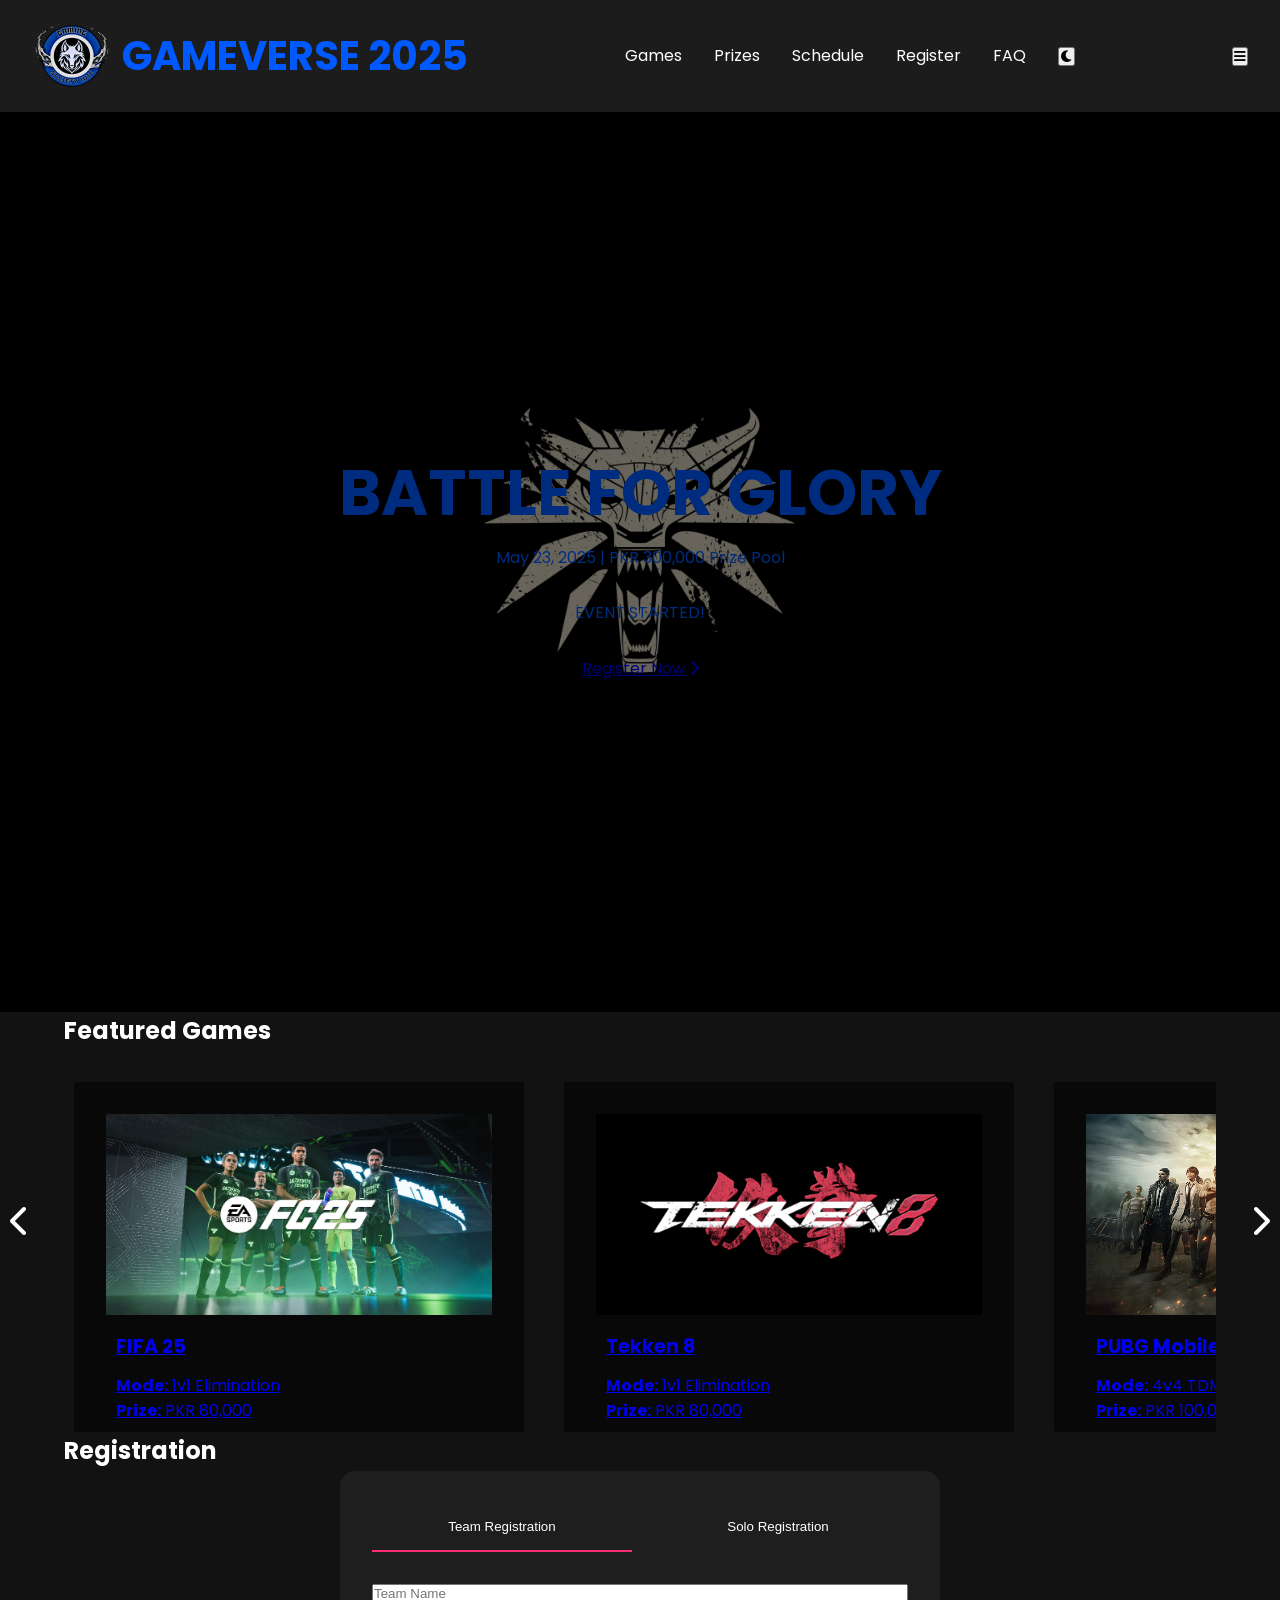
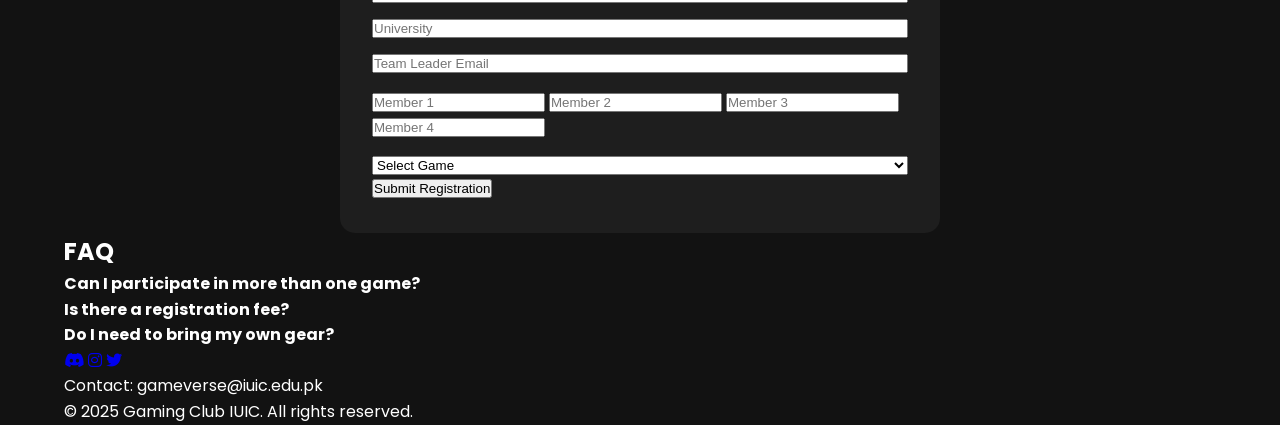
<file: Index.html>
<!DOCTYPE html>
<html lang="en" data-theme="dark">
    <head>
        <meta charset="UTF-8">
        <meta name="viewport" content="width=device-width, initial-scale=1.0">
        <title>GameVerse 2025 | National Gaming Tournament</title>
        <link rel="icon" href="assets/images/logo.ico" type="image/x-icon"> <!-- Favicon for browser tab -->
        <link href="https://fonts.googleapis.com/css2?family=Barlow+Condensed:wght@600;700&family=Poppins:wght@400;500&display=swap" rel="stylesheet">
        <link rel="stylesheet" href="https://cdnjs.cloudflare.com/ajax/libs/font-awesome/6.0.0/css/all.min.css">
        <link rel="stylesheet" href="style.css">
    </head>
<body>
    <!-- Navigation -->
    <nav class="navbar">
        <div class="nav-wrapper">
            <a href="#" class="logo">
                <img src="assets/images/logo.ico" alt="GameVerse Logo" class="logo-img">
                GAMEVERSE 2025
              </a>
            <div class="nav-links" id="navLinks">
                <a href="#games">Games</a>
                <a href="#prizes">Prizes</a>
                <a href="#schedule">Schedule</a>
                <a href="#register">Register</a>
                <a href="#faq">FAQ</a>
                <button id="themeToggle" class="theme-toggle"><i class="fas fa-moon"></i></button>
            </div>
            <button class="hamburger" id="hamburger"><i class="fas fa-bars"></i></button>
        </div>
    </nav>

    <!-- Hero Section -->
    <!-- <section class="hero">
        <video autoplay muted loop class="hero-video">
            <source src="assets/videos/teaser.mp4" type="video/mp4">
        </video>
        <div class="hero-overlay"></div>
        <div class="container">
            <div class="hero-content">
                <h1 class="glitch">BATTLE FOR GLORY</h1>
                <p class="tagline">May 23, 2025 | PKR 300,000 Prize Pool</p>
                <div class="countdown" id="countdown"></div>
                <a href="#register" class="cta-btn pulse">Register Now <i class="fas fa-chevron-right"></i></a>
            </div>
        </div>
    </section> -->
    <section class="hero">
        <div class="hero-overlay"></div>
        <div class="container">
            <div class="hero-content">
                <h1 class="glitch">BATTLE FOR GLORY</h1>
                <p class="tagline">May 23, 2025 | PKR 300,000 Prize Pool</p>
                <div class="countdown" id="countdown"></div>
                <a href="#register" class="cta-btn pulse">Register Now <i class="fas fa-chevron-right"></i></a>
            </div>
        </div>
    </section>
    
    <!-- Games Section -->
   
    <section id="games" class="section games">
        <div class="container">
            <h2 class="section-title">Featured Games</h2>
            <div class="game-wrapper">
                <button class="arrow-btn prev" id="prevBtn"><i class="fas fa-chevron-left"></i></button>
                <div class="game-grid">
                    <!-- Game cards will be inserted here dynamically -->
                </div>
                <button class="arrow-btn next" id="nextBtn"><i class="fas fa-chevron-right"></i></button>
            </div>
        </div>
    </section>
    
    <!-- Prize Section
    <section id="prizes" class="section prizes">
        <div class="container">
            <h2 class="section-title">Prize Breakdown</h2>
            <div class="prize-chart">
                <div class="pie-chart" data-percent="50">1st<br>PKR 150,000</div>
                <div class="pie-chart" data-percent="30">2nd<br>PKR 90,000</div>
                <div class="pie-chart" data-percent="20">3rd<br>PKR 60,000</div>
            </div>
        </div>
    </section> -->

    <!-- Schedule Section -->
    <!-- <section id="schedule" class="section schedule">
        <div class="container">
            <h2 class="section-title">Event Schedule</h2>
            <div class="timeline"></div>
        </div>
    </section> -->

    <!-- Registration Section -->
    <section id="register" class="section registration">
        <div class="container">
            <h2 class="section-title">Registration</h2>
            <form id="registrationForm" class="registration-form">
                <div class="form-toggle">
                    <button type="button" class="toggle-btn active" data-form="team">Team Registration</button>
                    <button type="button" class="toggle-btn" data-form="solo">Solo Registration</button>
                </div>
                
                <div class="form-content active" id="teamForm">
                    <input type="text" placeholder="Team Name" required>
                    <input type="text" placeholder="University" required>
                    <input type="email" placeholder="Team Leader Email" required>
                    <div class="members">
                        <input type="text" placeholder="Member 1" required>
                        <input type="text" placeholder="Member 2">
                        <input type="text" placeholder="Member 3">
                        <input type="text" placeholder="Member 4">
                    </div>
                    <select id="gameSelect" required>
                        <option value="">Select Game</option>
                        <option value="pubg">PUBG Mobile</option>
                        <option value="cod">Call of Duty</option>
                    </select>
                </div>

                <div class="form-content" id="soloForm">
                    <input type="text" placeholder="Full Name" required>
                    <input type="text" placeholder="University" required>
                    <input type="email" placeholder="Email" required>
                    <select required>
                        <option value="">Select Game</option>
                        <option>FIFA 25</option>
                    </select>
                </div>
                <button type="submit" class="cta-btn">Submit Registration</button>
            </form>
        </div>
    </section>

    <!-- FAQ Section -->
    <section id="faq" class="section faq">
        <div class="container">
            <h2 class="section-title">FAQ</h2>
            <div class="faq-grid"></div>
        </div>
    </section>

    
      
    <!-- Footer & Contact -->
    <footer class="footer">
        <div class="container">
            <div class="social-links">
                <a href="#"><i class="fab fa-discord"></i></a>
                <a href="#"><i class="fab fa-instagram"></i></a>
                <a href="#"><i class="fab fa-twitter"></i></a>
            </div>
            <p>Contact: gameverse@iuic.edu.pk</p>
            <p>© 2025 Gaming Club IUIC. All rights reserved.</p>
        </div>
    </footer>

    <!-- Confetti Container -->
    <div id="confetti"></div>

    <!-- Scripts -->
    <script src="script.js"></script>
</body>
</html>
</file>
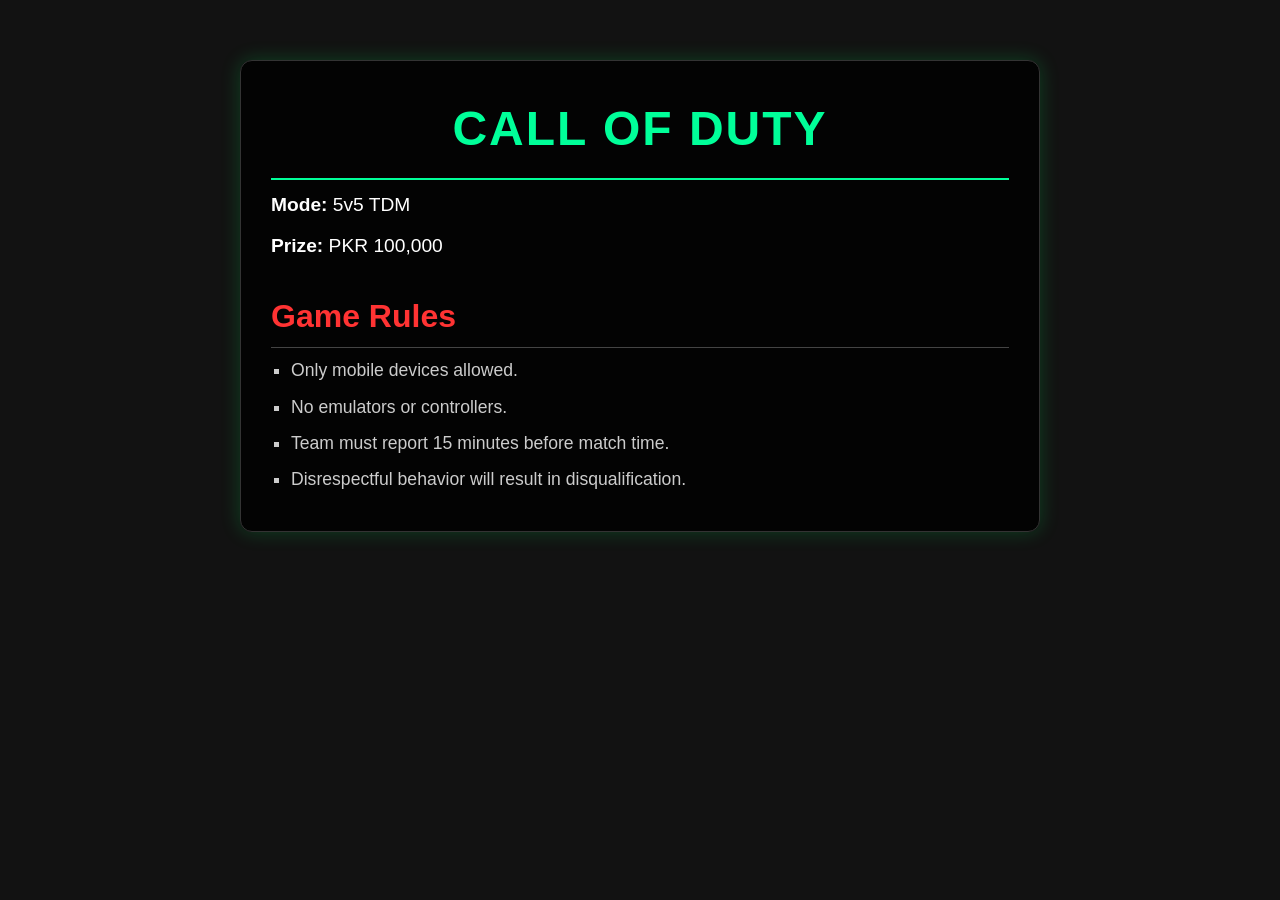
<file: codblackops6.html>
<!--  <!DOCTYPE html>
<html lang="en">
<head>
  <meta charset="UTF-8">
  <title>COD | Game Details</title>
  <link rel="stylesheet" href="style.css">
</head>
<body>
  <section class="game-detail">
    <div class="container">
      <h1>Call Of Duty</h1>
      <p><strong>Mode:</strong> 4v4 TDM</p>
      <p><strong>Prize:</strong> PKR 100,000</p>
      <h2>Game Rules</h2>
      <ul>
        <li>Only mobile devices allowed.</li>
        <li>No emulators or controllers.</li>
        <li>Team must report 15 minutes before match time.</li>
        <li>Disrespectful behavior will result in disqualification.</li>
         Add more rules as needed 
      </ul>
    </div>
  </section>
</body>
</html>  -->

<!DOCTYPE html>
<html lang="en">
<head>
  <meta charset="UTF-8">
  <title>COD | Game Details</title>
  <link rel="stylesheet" href="style.css">
  <meta name="viewport" content="width=device-width, initial-scale=1.0">
</head>
<body>
  <section class="game-detail">
    <div class="container">
      <!-- Optional logo -->
      <!-- <img src="cod-logo.png" alt="Call of Duty Logo" style="display:block; margin: 0 auto 20px; max-width: 200px;"> -->

      <h1>Call Of Duty</h1>
      <p><strong>Mode:</strong> 5v5 TDM</p>
      <p><strong>Prize:</strong> PKR 100,000</p>

      <h2>Game Rules</h2>
      <ul>
        <li>Only mobile devices allowed.</li>
        <li>No emulators or controllers.</li>
        <li>Team must report 15 minutes before match time.</li>
        <li>Disrespectful behavior will result in disqualification.</li>
        <!-- Add more rules as needed -->
      </ul>
    </div>
  </section>
</body>
</html>
</file>
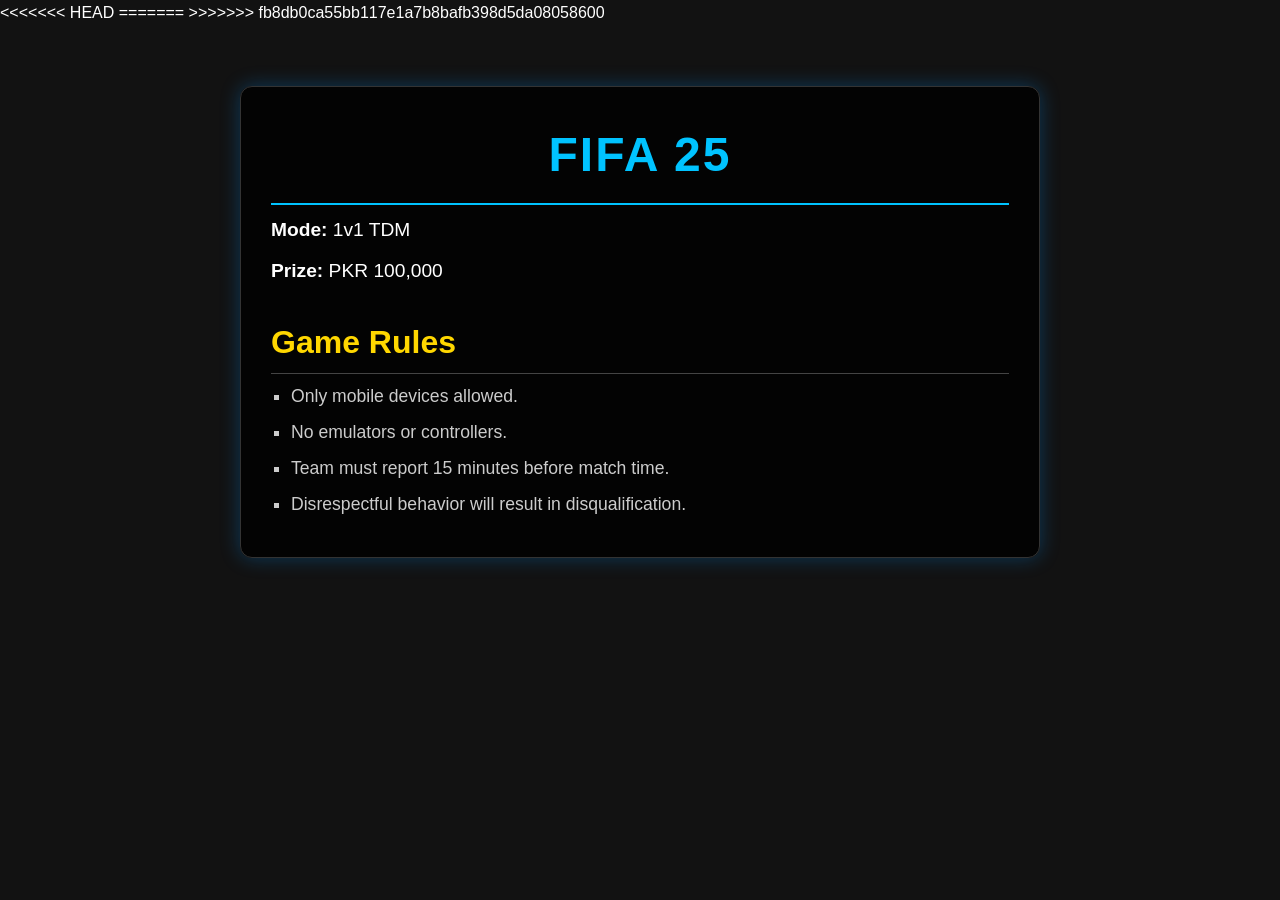
<file: fifa25.html>
<<<<<<< HEAD
<!-- Example: fifa.html -->
=======
<!-- Example: pubg.html -->
>>>>>>> fb8db0ca55bb117e1a7b8bafb398d5da08058600
<!-- <!DOCTYPE html>
<html lang="en">
<head>
  <meta charset="UTF-8">
  <title>FIFA 2025 | Game Details</title>
  <link rel="stylesheet" href="style.css">
</head>
<body>
  <section class="game-detail">
    <div class="container">
      <h1>FIFA 25</h1>
      <p><strong>Mode:</strong> 1v1 TDM</p>
      <p><strong>Prize:</strong> PKR 100,000</p>
      <h2>Game Rules</h2>
      <ul>
        <li>Only mobile devices allowed.</li>
        <li>No emulators or controllers.</li>
        <li>Team must report 15 minutes before match time.</li>
        <li>Disrespectful behavior will result in disqualification.</li> -->
        <!-- Add more rules as needed --><!--just a comment-->
      <!-- </ul>
    </div>
  </section>
</body>
</html> -->

<!DOCTYPE html>
<html lang="en">
<head>
  <meta charset="UTF-8">
  <title>FIFA 2025 | Game Details</title>
  <link rel="stylesheet" href="style.css">
  <meta name="viewport" content="width=device-width, initial-scale=1.0">
</head>
<body>
  <section class="game-detail fifa">
    <div class="container">
      <!-- Optional logo -->
      <!-- <img src="fifa-logo.png" alt="FIFA Logo" style="display:block; margin: 0 auto 20px; max-width: 200px;"> -->

      <h1>FIFA 25</h1>
      <p><strong>Mode:</strong> 1v1 TDM</p>
      <p><strong>Prize:</strong> PKR 100,000</p>

      <h2>Game Rules</h2>
      <ul>
        <li>Only mobile devices allowed.</li>
        <li>No emulators or controllers.</li>
        <li>Team must report 15 minutes before match time.</li>
        <li>Disrespectful behavior will result in disqualification.</li>
        <!-- Add more rules as needed -->
      </ul>
    </div>
  </section>
</body>
</html>
</file>
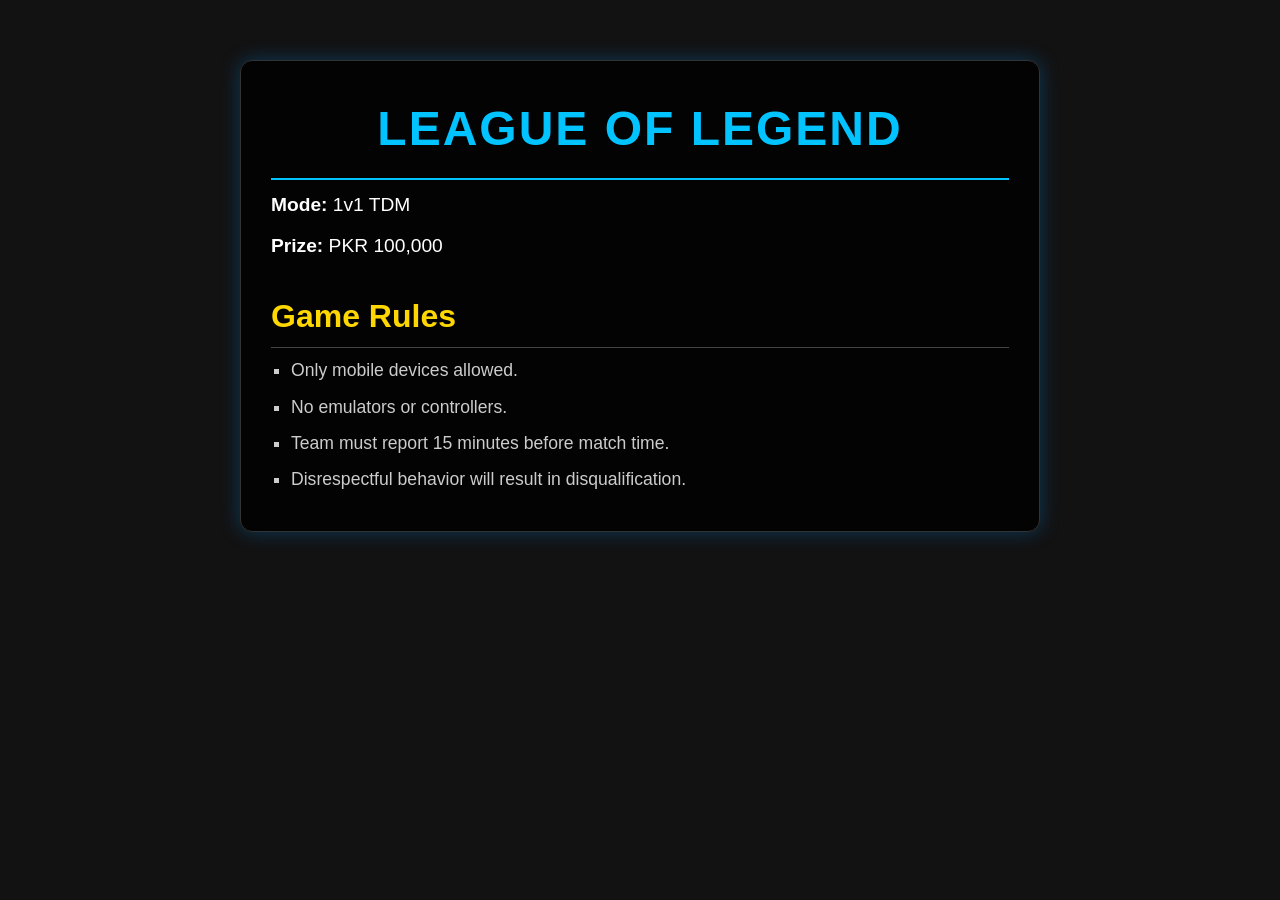
<file: LOL.html>
<!DOCTYPE html>
<html lang="en">
<head>
  <meta charset="UTF-8">
  <title>LEAGUE OF LEGENDS | Game Details</title>
  <link rel="stylesheet" href="style.css">
  <meta name="viewport" content="width=device-width, initial-scale=1.0">
</head>
<body>
  <section class="game-detail fifa">
    <div class="container">

      <h1>LEAGUE OF LEGEND</h1>
      <p><strong>Mode:</strong> 1v1 TDM</p>
      <p><strong>Prize:</strong> PKR 100,000</p>

      <h2>Game Rules</h2>
      <ul>
        <li>Only mobile devices allowed.</li>
        <li>No emulators or controllers.</li>
        <li>Team must report 15 minutes before match time.</li>
        <li>Disrespectful behavior will result in disqualification.</li>
        <!-- Add more rules as needed -->
      </ul>
    </div>
  </section>
</body>
</html>
</file>
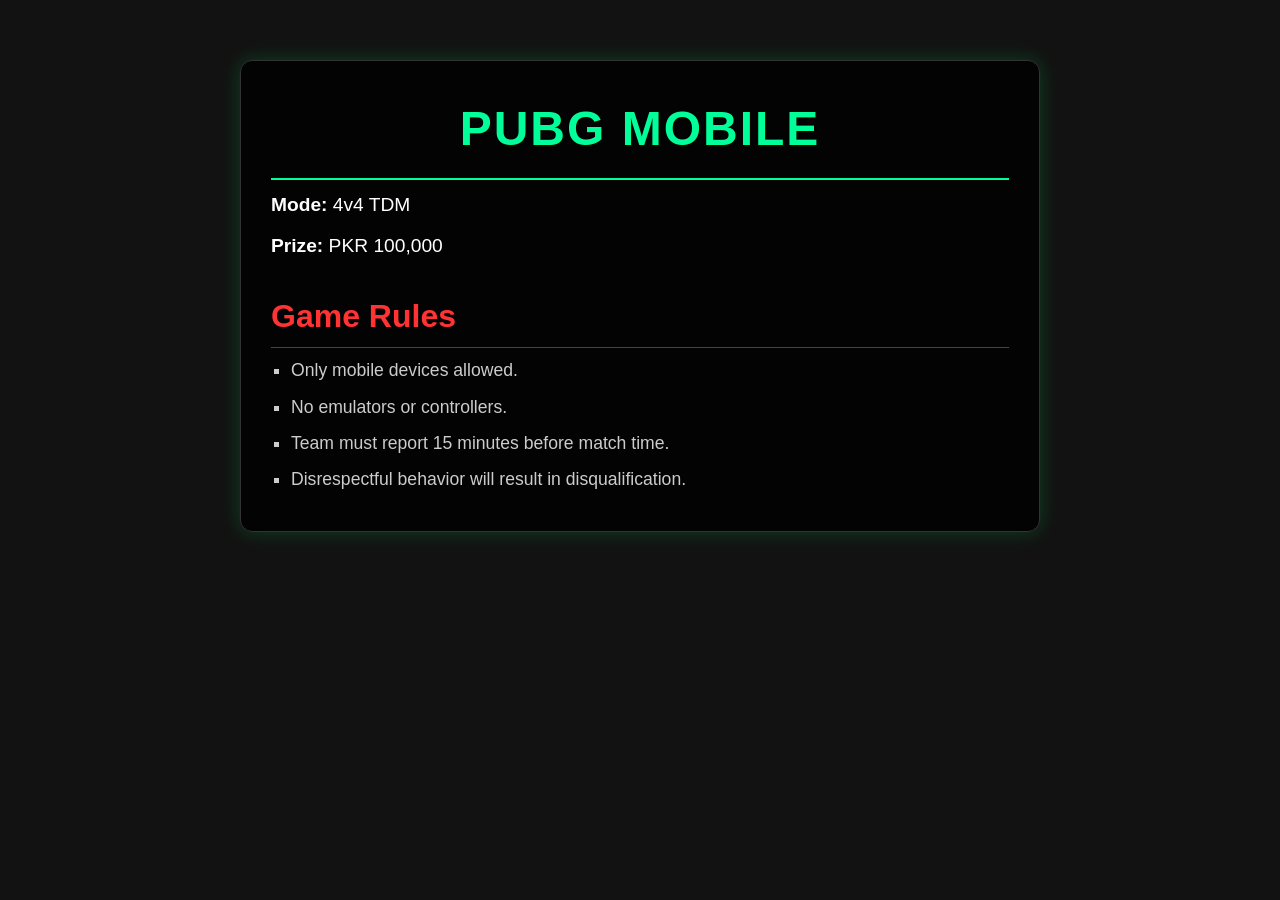
<file: pubgMobile.html>
<!DOCTYPE html>
<html lang="en">
<head>
  <meta charset="UTF-8">
  <title>PUBG Mobile | Game Details</title>
  <link rel="stylesheet" href="style.css">
</head>
<body>
  <section class="game-detail">
    <div class="container">
      <h1>PUBG Mobile</h1>
      <p><strong>Mode:</strong> 4v4 TDM</p>
      <p><strong>Prize:</strong> PKR 100,000</p>
      <h2>Game Rules</h2>
      <ul>
        <li>Only mobile devices allowed.</li>
        <li>No emulators or controllers.</li>
        <li>Team must report 15 minutes before match time.</li>
        <li>Disrespectful behavior will result in disqualification.</li>
        <!-- Add more rules as needed -->
      </ul>
    </div>
  </section>

  <!-- <section id="register" class="section registration">
    <div class="container">
        <h2 class="section-title">Registration</h2>
        <form id="registrationForm" class="registration-form">
            <div class="form-toggle">
                <button type="button" class="toggle-btn active" data-form="team">Team Registration</button>
                <button type="button" class="toggle-btn" data-form="solo">Solo Registration</button>
            </div>
            
            <div class="form-content active" id="teamForm">
                <input type="text" placeholder="Team Name" required>
                <input type="text" placeholder="University" required>
                <input type="email" placeholder="Team Leader Email" required>
                <div class="members">
                    <input type="text" placeholder="Member 1" required>
                    <input type="text" placeholder="Member 2">
                    <input type="text" placeholder="Member 3">
                    <input type="text" placeholder="Member 4">
                </div>
                <select required>
                    <option value="">Select Game</option>
                    <option>PUBG Mobile</option>
                    <option>Call of Duty</option>
                </select>
            </div>

            <div class="form-content" id="soloForm">
                <input type="text" placeholder="Full Name" required>
                <input type="text" placeholder="University" required>
                <input type="email" placeholder="Email" required>
                <select required>
                    <option value="">Select Game</option>
                    <option>FIFA 25</option>
                </select>
            </div>
            <button type="submit" class="cta-btn">Submit Registration</button>
        </form>
    </div>
</section> -->


</body>
</html>
</file>
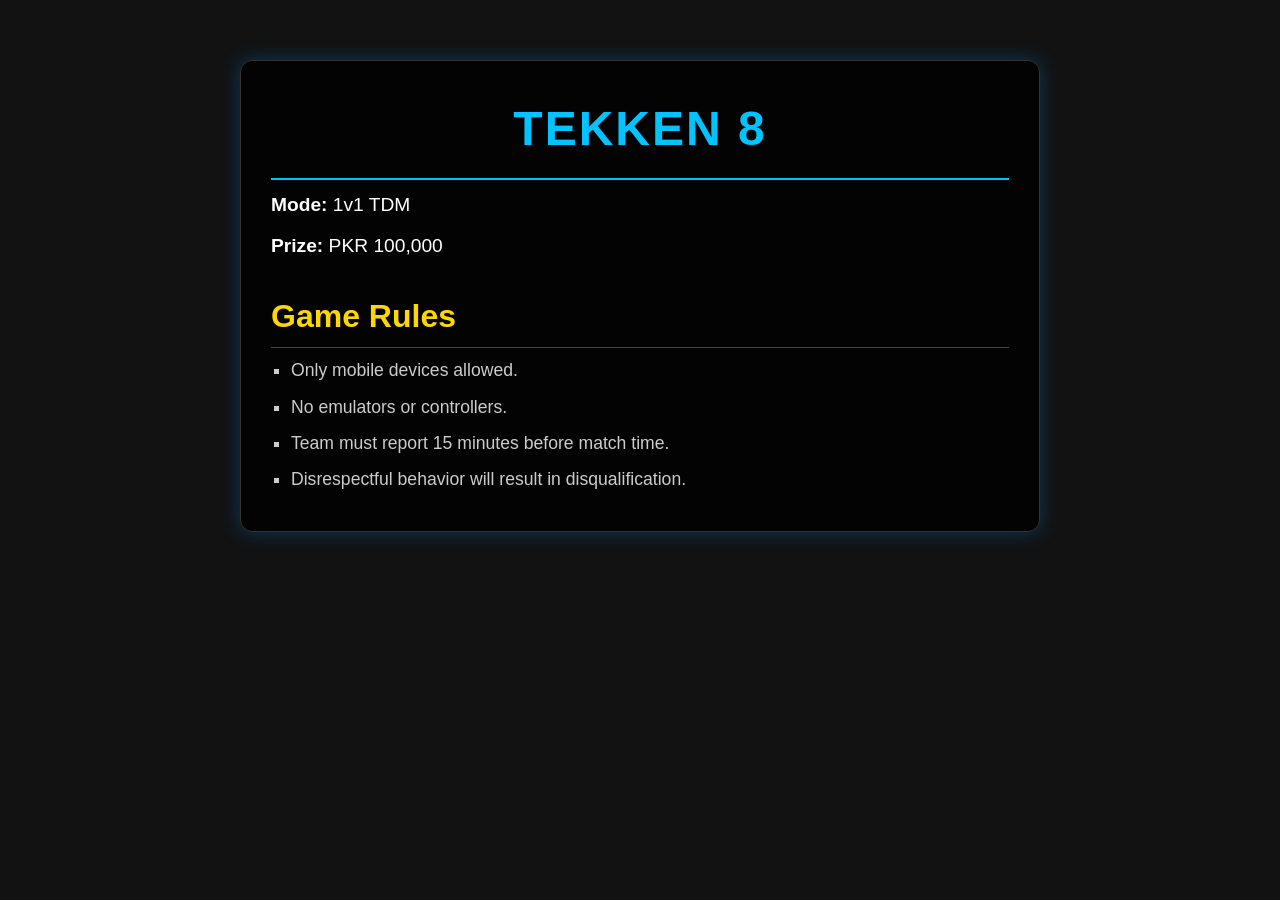
<file: tekken8.html>
<!DOCTYPE html>
<html lang="en">
<head>
  <meta charset="UTF-8">
  <title>TEKKEN 8 | Game Details</title>
  <link rel="stylesheet" href="style.css">
  <meta name="viewport" content="width=device-width, initial-scale=1.0">
</head>
<body>
  <section class="game-detail fifa">
    <div class="container">

      <h1>TEKKEN 8</h1>
      <p><strong>Mode:</strong> 1v1 TDM</p>
      <p><strong>Prize:</strong> PKR 100,000</p>

      <h2>Game Rules</h2>
      <ul>
        <li>Only mobile devices allowed.</li>
        <li>No emulators or controllers.</li>
        <li>Team must report 15 minutes before match time.</li>
        <li>Disrespectful behavior will result in disqualification.</li>
        <!-- Add more rules as needed -->
      </ul>
    </div>
  </section>
</body>
</html>
</file>
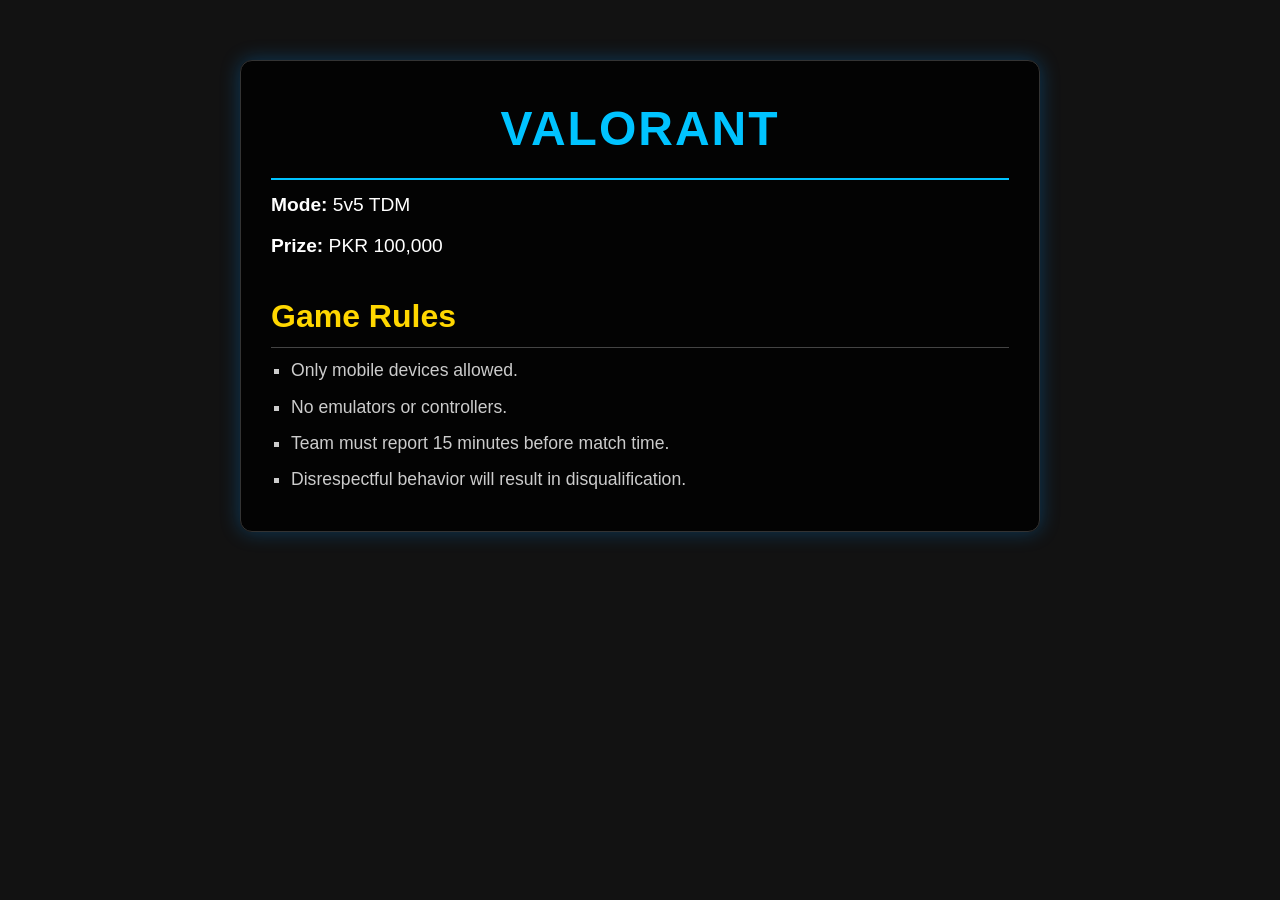
<file: valorant.html>
<!DOCTYPE html>
<html lang="en">
<head>
  <meta charset="UTF-8">
  <title>VALORANT | Game Details</title>
  <link rel="stylesheet" href="style.css">
  <meta name="viewport" content="width=device-width, initial-scale=1.0">
</head>
<body>
  <section class="game-detail fifa">
    <div class="container">

      <h1>VALORANT</h1>
      <p><strong>Mode:</strong> 5v5 TDM</p>
      <p><strong>Prize:</strong> PKR 100,000</p>

      <h2>Game Rules</h2>
      <ul>
        <li>Only mobile devices allowed.</li>
        <li>No emulators or controllers.</li>
        <li>Team must report 15 minutes before match time.</li>
        <li>Disrespectful behavior will result in disqualification.</li>
        <!-- Add more rules as needed -->
      </ul>
    </div>
  </section>
</body>
</html>
</file>
<file: style.css>
:root {
    --primary-bg: #121212;
    --secondary-bg: #1E1E1E;
    --accent-cyan: #0059ff;
    --accent-pink: #FF2D75;
    --accent-orange: #FFA500;
    --text-primary: #FFFFFF;
    --text-secondary: #CCCCCC;
    --transition: all 0.3s ease;
}

[data-theme="light"] {
    --primary-bg: #FFFFFF;
    --secondary-bg: #F5F5F5;
    --text-primary: #121212;
    --text-secondary: #4A4A4A;
}

* {
    margin: 0;
    padding: 0;
    box-sizing: border-box;
}

body {
    font-family: 'Poppins', sans-serif;
    background-color: var(--primary-bg);
    color: var(--text-primary);
    line-height: 1.6;
    transition: var(--transition);
}

/* Navigation Styles */
.navbar {
    position: sticky;
    top: 0;
    background: rgba(30, 30, 30, 0.95);
    backdrop-filter: blur(10px);
    z-index: 1000;
    padding: 1rem 0;
    transition: var(--transition);
}

[data-theme="light"] .navbar {
    background: rgba(245, 245, 245, 0.95);
}

.container {
    width: 90%;
    max-width: 1200px;
    margin: 0 auto;
}


.nav-wrapper {
    display: flex;
    justify-content: space-between;
    align-items: center;
    width: 100%;
    padding: 0 2rem;
}

.logo {
    display: flex;
    align-items: center;
    gap: 10px;
    font-size: 2.5rem;
    font-weight: bold;
    text-decoration: none;
    color: var(--accent-cyan);
}
.logo-img {
    width: 80px;
    height: 80px;
    object-fit: contain;
}
.nav-links {
    display: flex;
    gap: 2rem;
    align-items: center;
    text-align: right;
    align-items: right;
}

.nav-links a {
    color: var(--text-primary);
    text-decoration: none;
    transition: var(--transition);
}

.nav-links a:hover {
    color: var(--accent-pink);
}

/* Hero Section */
/* .hero {
    height: 80vh;
    position: relative;
    overflow: hidden;
}

.hero-video {
    position: absolute;
    top: 50%;
    left: 50%;
    transform: translate(-50%, -50%);
    min-width: 100%;
    min-height: 100%;
    z-index: -1;
}

.hero-overlay {
    position: absolute;
    top: 0;
    left: 0;
    width: 100%;
    height: 100%;
    background: linear-gradient(45deg, rgba(18, 18, 18, 0.9), rgba(0, 255, 224, 0.1));
}

.hero-content {
    position: relative;
    z-index: 1;
    text-align: center;
    padding-top: 20vh;
} */

.hero {
    position: relative;
    background-image: url('assets/images/bg4.jpg'); 
    background-size: cover;
    background-position: center center;
    height: 100vh; 
    display: flex;
    justify-content: center;
    align-items: center;
    color: #0059ff; 
    text-decoration:double;
}

.hero-overlay {
    position: absolute;
    top: 0;
    left: 0;
    right: 0;
    bottom: 0;
    background: rgba(0, 0, 0, 0.5); /* Semi-transparent overlay */
    z-index: 1;
}

.hero-content {
    z-index: 2;
    text-align: center;
}

.glitch {
    font-size: 4rem;
    text-transform: uppercase;
    position: relative;
    animation: glitch 2s infinite;
}

@keyframes glitch {
    0% { transform: translate(0) }
    20% { transform: translate(-2px, 2px) }
    40% { transform: translate(-2px, -2px) }
    60% { transform: translate(2px, 2px) }
    80% { transform: translate(2px, -2px) }
    100% { transform: translate(0) }
}

/* Games Grid */
.game-grid {
    display: grid;
    grid-template-columns: repeat(auto-fit, minmax(300px, 1fr));
    gap: 2rem;
    margin-top: 2rem;
}

.game-card {
    background: var(--secondary-bg);
    padding: 2rem;
    border-radius: 15px;
    transition: transform 0.3s ease;
    position: relative;
    overflow: hidden;
}

.game-card:hover {
    transform: translateY(-10px);
}

.game-card::after {
    content: "";
    position: absolute;
    bottom: 0;
    left: 0;
    width: 100%;
    height: 4px;
    background: var(--accent-cyan);
    transform: scaleX(0);
    transition: transform 0.3s ease;
}

.game-card:hover::after {
    transform: scaleX(1);
}

/* Registration Form */
.registration-form {
    max-width: 600px;
    margin: 0 auto;
    background: var(--secondary-bg);
    padding: 2rem;
    border-radius: 15px;
}

.form-toggle {
    display: flex;
    gap: 1rem;
    margin-bottom: 2rem;
}

.toggle-btn {
    flex: 1;
    padding: 1rem;
    border: none;
    background: none;
    color: var(--text-primary);
    cursor: pointer;
    border-bottom: 2px solid transparent;
}

.toggle-btn.active {
    border-color: var(--accent-pink);
}

.form-content {
    display: none;
}

.form-content.active {
    display: grid;
    gap: 1rem;
}

/* Responsive Design */
@media (max-width: 768px) {
    .nav-wrapper {
        flex-direction: column;
        align-items: flex-start;
    }
    .nav-links {
        position: fixed;
        top: 70px;
        right: -100%;
        flex-direction: column;
        background: var(--secondary-bg);
        width: 100%;
        padding: 2rem;
        transition: var(--transition);
    }

    .nav-links.active {
        right: 0;
    }

    .hamburger {
        display: block;
    }

    .glitch {
        font-size: 2.5rem;
    }
}

#countdown {
    text-align: center;
    margin: 30px 0;
}

.countdown-numbers {
    font-size: 6rem;
    font-weight: bold;
    letter-spacing: 3px;
}

.countdown-labels {
    font-size: 2rem;
    color: #0059ff;
    margin-top: 5px;
    letter-spacing: 3px;
}

   @import url('https://fonts.googleapis.com/css2?family=Orbitron:wght@400;700&display=swap');

   .game-detail {
     font-family: 'Orbitron', sans-serif;
     background: url('https://images.unsplash.com/photo-1602318796591-3b2b061a2186?auto=format&fit=crop&w=1950&q=80') no-repeat center center fixed;
     background-size: cover;
     padding: 60px 0;
     color: #fff;
   }
   
   .game-detail .container {
     max-width: 800px;
     margin: 0 auto;
     padding: 30px;
     background: rgba(0, 0, 0, 0.85);
     border-radius: 12px;
     box-shadow: 0 0 20px rgba(0, 255, 100, 0.2);
     border: 1px solid #333;
   }
   
   .game-detail h1 {
     font-size: 3rem;
     color: #00ff99;
     margin-bottom: 10px;
     text-transform: uppercase;
     letter-spacing: 2px;
     text-align: center;
     border-bottom: 2px solid #00ff99;
     padding-bottom: 10px;
   }
   
   .game-detail h2 {
     font-size: 2rem;
     color: #00ff99;
     margin-top: 30px;
     border-bottom: 1px solid #444;
     padding-bottom: 5px;
   }
   
   .game-detail p {
     font-size: 1.2rem;
     margin: 10px 0;
   }
   
   .game-detail ul {
     list-style-type: square;
     padding-left: 20px;
   }
   
   .game-detail li {
     font-size: 1.1rem;
     margin: 8px 0;
     color: #00ff99;
     transition: color 0.3s ease;
   }
   
   .game-detail li:hover {
     color: #00ff99;
   }
   
   @media (max-width: 600px) {
     .game-detail .container {
       margin: 20px;
       padding: 20px;
     }
   
     .game-detail h1 {
       font-size: 2.2rem;
     }
   
     .game-detail h2 {
       font-size: 1.6rem;
     }
   
     .game-detail p, 
     .game-detail li {
       font-size: 1rem;
     }
   }
   
   
   /* FIFA 25 Game Detail Styling */
   .game-detail.fifa {
       font-family: 'Orbitron', sans-serif;
       background: url('https://images.unsplash.com/photo-1549921296-3a6b264b4f01?auto=format&fit=crop&w=1950&q=80') no-repeat center center fixed;
       background-size: cover;
       padding: 60px 0;
       color: #fff;
     }
     
     .game-detail.fifa .container {
       max-width: 800px;
       margin: 0 auto;
       padding: 30px;
       background: rgba(0, 0, 0, 0.85);
       border-radius: 12px;
       box-shadow: 0 0 20px rgba(0, 150, 255, 0.3);
       border: 1px solid #333;
     }
     
     .game-detail.fifa h1 {
       font-size: 3rem;
       color: #00c3ff;
       margin-bottom: 10px;
       text-transform: uppercase;
       letter-spacing: 2px;
       text-align: center;
       border-bottom: 2px solid #00c3ff;
       padding-bottom: 10px;
     }
     
     .game-detail.fifa h2 {
       font-size: 2rem;
       color: #ffd700;
       margin-top: 30px;
       border-bottom: 1px solid #444;
       padding-bottom: 5px;
     }
     
     .game-detail.fifa p {
       font-size: 1.2rem;
       margin: 10px 0;
     }
     
     .game-detail.fifa ul {
       list-style-type: square;
       padding-left: 20px;
     }
     
     .game-detail.fifa li {
       font-size: 1.1rem;
       margin: 8px 0;
       color: #ccc;
       transition: color 0.3s ease;
     }
     
     .game-detail.fifa li:hover {
       color: #00c3ff;
     }
     
     @media (max-width: 600px) {
       .game-detail.fifa .container {
         margin: 20px;
         padding: 20px;
       }
     
       .game-detail.fifa h1 {
         font-size: 2.2rem;
       }
     
       .game-detail.fifa h2 {
         font-size: 1.6rem;
       }
     
       .game-detail.fifa p,
       .game-detail.fifa li {
         font-size: 1rem;
       }
     }
     

  @import url('https://fonts.googleapis.com/css2?family=Orbitron:wght@400;700&display=swap');

.game-detail {
  font-family: 'Orbitron', sans-serif;
  background: url('https://images.unsplash.com/photo-1602318796591-3b2b061a2186?auto=format&fit=crop&w=1950&q=80') no-repeat center center fixed;
  background-size: cover;
  padding: 60px 0;
  color: #fff;
}

.game-detail .container {
  max-width: 800px;
  margin: 0 auto;
  padding: 30px;
  background: rgba(0, 0, 0, 0.85);
  border-radius: 12px;
  box-shadow: 0 0 20px rgba(0, 255, 100, 0.2);
  border: 1px solid #333;
}

.game-detail h1 {
  font-size: 3rem;
  color: #00ff99;
  margin-bottom: 10px;
  text-transform: uppercase;
  letter-spacing: 2px;
  text-align: center;
  border-bottom: 2px solid #00ff99;
  padding-bottom: 10px;
}

.game-detail h2 {
  font-size: 2rem;
  color: #ff3333;
  margin-top: 30px;
  border-bottom: 1px solid #444;
  padding-bottom: 5px;
}

.game-detail p {
  font-size: 1.2rem;
  margin: 10px 0;
}

.game-detail ul {
  list-style-type: square;
  padding-left: 20px;
}

.game-detail li {
  font-size: 1.1rem;
  margin: 8px 0;
  color: #ccc;
  transition: color 0.3s ease;
}

.game-detail li:hover {
  color: #00ffcc;
}

@media (max-width: 600px) {
  .game-detail .container {
    margin: 20px;
    padding: 20px;
  }

  .game-detail h1 {
    font-size: 2.2rem;
  }

  .game-detail h2 {
    font-size: 1.6rem;
  }

  .game-detail p, 
  .game-detail li {
    font-size: 1rem;
  }
}


/* FIFA 25 Game Detail Styling */
.game-detail.fifa {
    font-family: 'Orbitron', sans-serif;
    background: url('https://images.unsplash.com/photo-1549921296-3a6b264b4f01?auto=format&fit=crop&w=1950&q=80') no-repeat center center fixed;
    background-size: cover;
    padding: 60px 0;
    color: #fff;
  }
  
  .game-detail.fifa .container {
    max-width: 800px;
    margin: 0 auto;
    padding: 30px;
    background: rgba(0, 0, 0, 0.85);
    border-radius: 12px;
    box-shadow: 0 0 20px rgba(0, 150, 255, 0.3);
    border: 1px solid #333;
  }
  
  .game-detail.fifa h1 {
    font-size: 3rem;
    color: #00c3ff;
    margin-bottom: 10px;
    text-transform: uppercase;
    letter-spacing: 2px;
    text-align: center;
    border-bottom: 2px solid #00c3ff;
    padding-bottom: 10px;
  }
  
  .game-detail.fifa h2 {
    font-size: 2rem;
    color: #ffd700;
    margin-top: 30px;
    border-bottom: 1px solid #444;
    padding-bottom: 5px;
  }
  
  .game-detail.fifa p {
    font-size: 1.2rem;
    margin: 10px 0;
  }
  
  .game-detail.fifa ul {
    list-style-type: square;
    padding-left: 20px;
  }
  
  .game-detail.fifa li {
    font-size: 1.1rem;
    margin: 8px 0;
    color: #ccc;
    transition: color 0.3s ease;
  }
  
  .game-detail.fifa li:hover {
    color: #00c3ff;
  }
  
  @media (max-width: 600px) {
    .game-detail.fifa .container {
      margin: 20px;
      padding: 20px;
    }
  
    .game-detail.fifa h1 {
      font-size: 2.2rem;
    }
  
    .game-detail.fifa h2 {
      font-size: 1.6rem;
    }
  
    .game-detail.fifa p,
    .game-detail.fifa li {
      font-size: 1rem;
    }
  }
 /* neww */
 
  /* Game Section */
#games {
  position: relative;
}

.game-wrapper {
  display: flex;
  align-items: center;
  overflow: hidden;
}

.game-grid {
  display: flex;
  gap: 20px;
  transition: transform 0.3s ease-in-out;
}


.game-card {
  width: 450px; /* Minimum width for each card */
  height: 350px;
  border-radius: 2px;
  box-shadow: 0 2px 5px rgba(0, 0, 0, 0.1);
  overflow: hidden;
  position: relative;
  background-color: #080808;
  flex-shrink: 0; /* Prevent shrinking */
  margin: 0 10px;
}

.game-card img {
  width: 100%;
  height: 70%;
  object-fit: cover;
}

.game-card h3 {
  font-size: 1.2em;
  padding: 10px;
}

.game-card p {
  padding: 0 10px;
}

.arrow-btn {
  background-color: transparent;
  border: none;
  font-size: 2em;
  color: #fff;
  position: absolute;
  top: 50%;
  transform: translateY(-50%);
  cursor: pointer;
  z-index: 10;
}

.prev {
  left: 10px;
}

.next {
  right: 10px;
}

.arrow-btn:hover {
  color: #f7a400;
}
</file>
